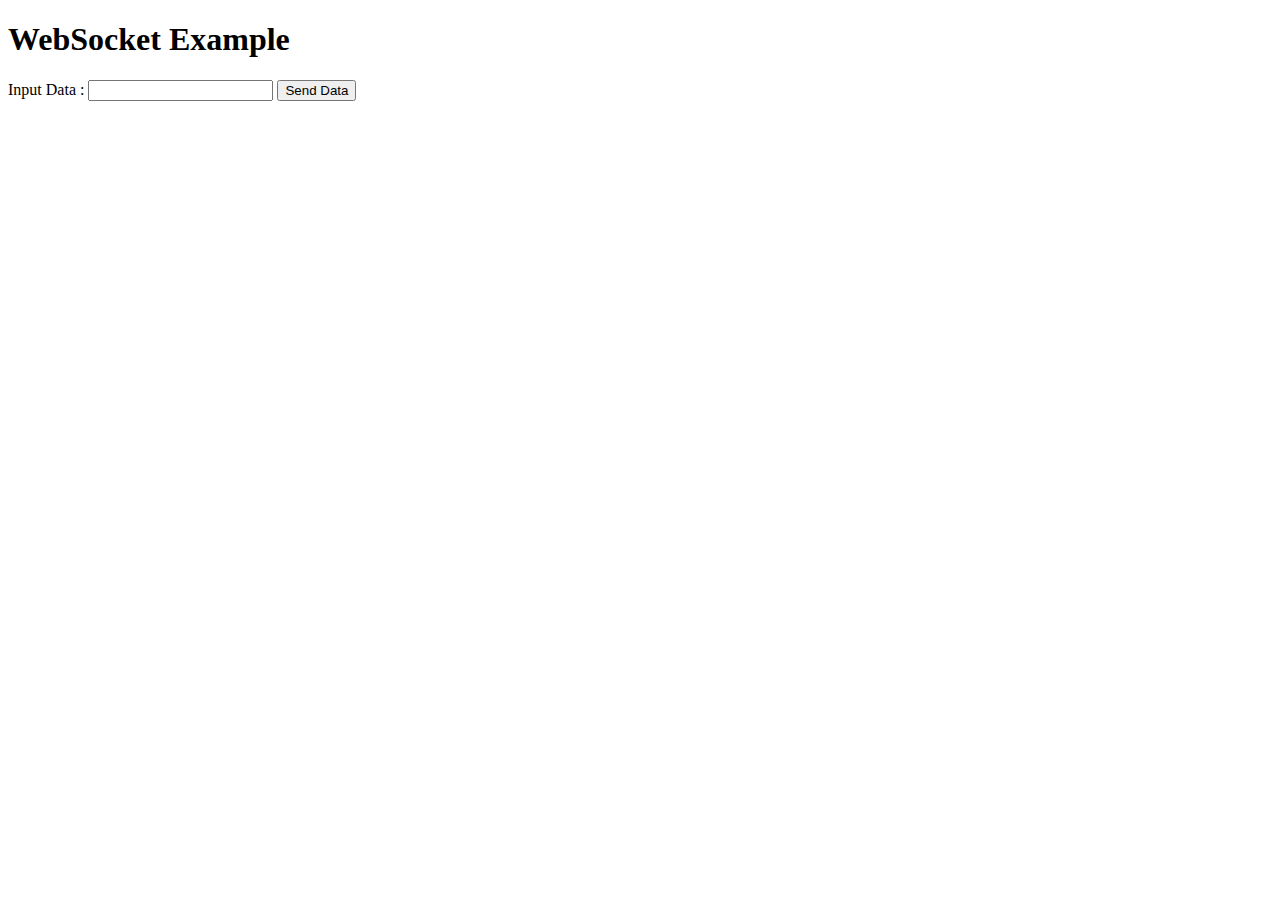
<file: index.html>
<!DOCTYPE html>
<html lang="en">
  <head>
    <meta charset="utf-8">
    <meta name="viewport" content="width=device-width, initial-scale=1">
    <title>Page Title</title>
    <link rel="stylesheet" href="styles.css">
  </head>
  <body>
    <h1>WebSocket Example</h1>
    <form id="form" type=submit action="" method="get">
      <label for="text">Input Data :</label>
      <input id="input" name="message"></input>
      <input type="submit" value="Send Data" />
    </form>
  </body>

  <script type="module" src="index.js" defer></script>
</html>
</file>
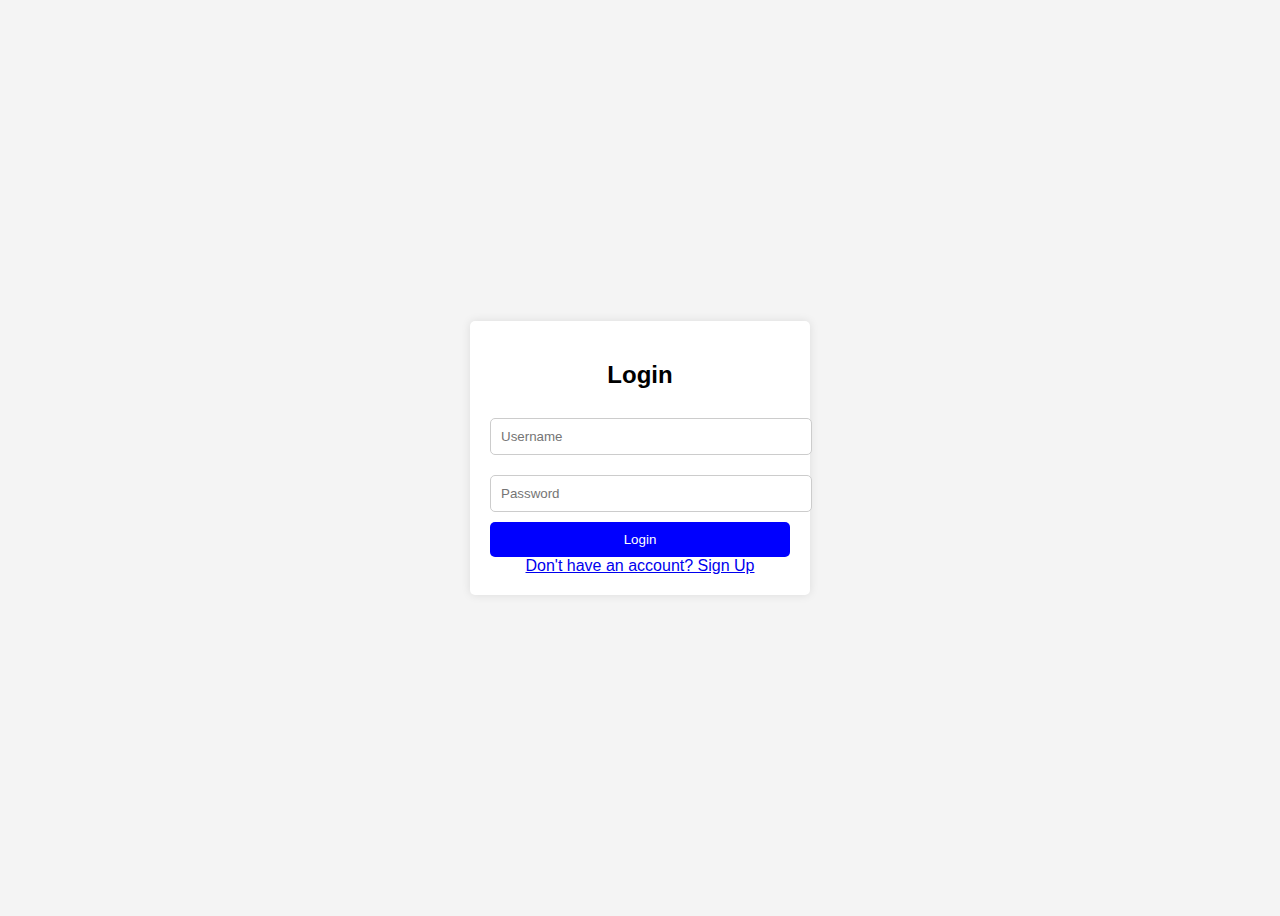
<file: game.html>
<!DOCTYPE html>
<html>
  <head>
    <meta charset="utf-8">
    <title>Connect Four</title>


    <!--<link rel="stylesheet" href="https://maxcdn.bootstrapcdn.com/bootstrap/3.3.7/css/bootstrap.min.css" integrity="sha384-BVYiiSIFeK1dGmJRAkycuHAHRg32OmUcww7on3RYdg4Va+PmSTsz/K68vbdEjh4u" crossorigin="anonymous">-->
    <link rel="stylesheet" href="style.css">

  </head>
  <body>
    <div class="container" align='center'>
      <h1>Welcome to Connect Four!</h1>
      <h3>Let's get started!</h3>
        <table class="board">
        <tr>
          <td><button id="board_btn" type="button"></button></td>
          <td><button id="board_btn" type="button"></button></td>
          <td><button id="board_btn" type="button"></button></td>
          <td><button id="board_btn" type="button"></button></td>
          <td><button id="board_btn" type="button"></button></td>
          <td><button id="board_btn" type="button"></button></td>
          <td><button id="board_btn" type="button"></button></td>
        </tr>
        <tr>
          <td><button id="board_btn" type="button"></button></td>
          <td><button id="board_btn" type="button"></button></td>
          <td><button id="board_btn" type="button"></button></td>
          <td><button id="board_btn" type="button"></button></td>
          <td><button id="board_btn" type="button"></button></td>
          <td><button id="board_btn" type="button"></button></td>
          <td><button id="board_btn" type="button"></button></td>
        </tr>
        <tr>
          <td><button id="board_btn" type="button"></button></td>
          <td><button id="board_btn" type="button"></button></td>
          <td><button id="board_btn" type="button"></button></td>
          <td><button id="board_btn" type="button"></button></td>
          <td><button id="board_btn" type="button"></button></td>
          <td><button id="board_btn" type="button"></button></td>
          <td><button id="board_btn" type="button"></button></td>
        </tr>
        <tr>
          <td><button id="board_btn" type="button"></button></td>
          <td><button id="board_btn" type="button"></button></td>
          <td><button id="board_btn" type="button"></button></td>
          <td><button id="board_btn" type="button"></button></td>
          <td><button id="board_btn" type="button"></button></td>
          <td><button id="board_btn" type="button"></button></td>
          <td><button id="board_btn" type="button"></button></td>
        </tr>
        <tr>
          <td><button id="board_btn" type="button"></button></td>
          <td><button id="board_btn" type="button"></button></td>
          <td><button id="board_btn" type="button"></button></td>
          <td><button id="board_btn" type="button"></button></td>
          <td><button id="board_btn" type="button"></button></td>
          <td><button id="board_btn" type="button"></button></td>
          <td><button id="board_btn" type="button"></button></td>
        </tr>
        <tr>
          <td><button id="board_btn" type="button"></button></td>
          <td><button id="board_btn" type="button"></button></td>
          <td><button id="board_btn" type="button"></button></td>
          <td><button id="board_btn" type="button"></button></td>
          <td><button id="board_btn" type="button"></button></td>
          <td><button id="board_btn" type="button"></button></td>
          <td><button id="board_btn" type="button"></button></td>
        </tr>
    </table>

    </div>

    <div id = "scoreboard" align='center'>
      <big><u>SCORE:</u></big>
      <p>Player 1: </p>
      <p>Player 2: </p>
      <hr>
      <big><u>HISTORY:</u></big>
      <ul style = "list-style: none; padding-left: 0;"> <!--Keeps track of last 10 games-->
        <li>Game 1: </li>
        <li>Game 2: </li>
        <li>Game 3: </li>
        <li>Game 4: </li>
        <li>Game 5: </li>
        <li>Game 6: </li>
        <li>Game 7: </li>
        <li>Game 8: </li>
        <li>Game 9: </li>
        <li>Game 10:</li>
      </ul>
    </div>
    
  </script>
    <script
    src="https://code.jquery.com/jquery-3.1.1.min.js"
    integrity="sha256-hVVnYaiADRTO2PzUGmuLJr8BLUSjGIZsDYGmIJLv2b8="
    crossorigin="anonymous">
    </script>
    <script type="module" src='game.js' defer>

    </script>
  </body>
</html>
</file>
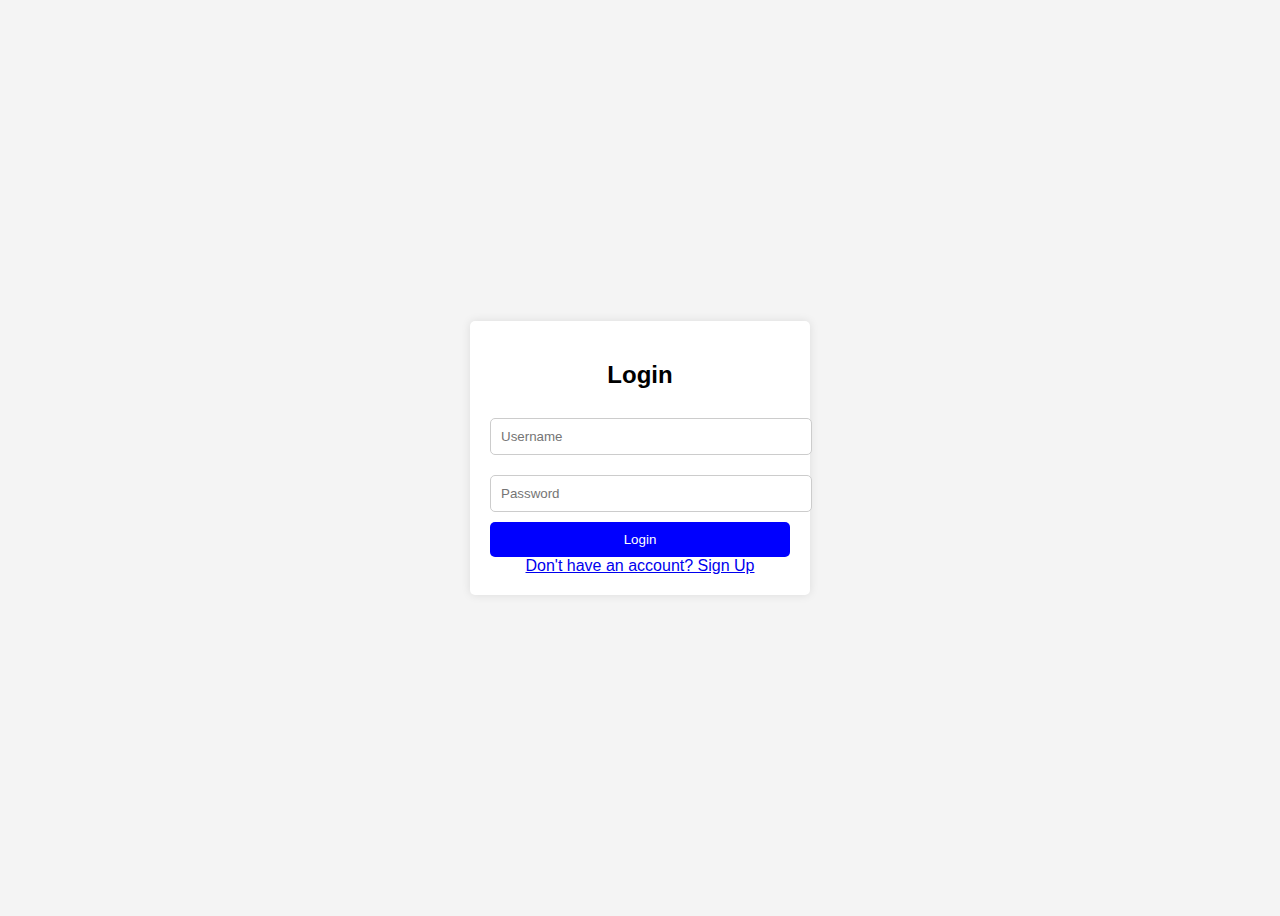
<file: login.html>
<!DOCTYPE html>
<html lang="en">
<head>
    <meta charset="UTF-8">
    <meta name="viewport" content="width=device-width, initial-scale=1.0">
    <title>Login Form</title>
    <style>
        body {
            font-family: Arial, sans-serif;
            display: flex;
            justify-content: center;
            align-items: center;
            height: 100vh;
            background-color: #f4f4f4;
        }
        .login-container {
            background: white;
            padding: 20px;
            border-radius: 5px;
            box-shadow: 0px 0px 10px rgba(0, 0, 0, 0.1);
            width: 300px;
            text-align: center;
        }
        .login-container input {
            width: 100%;
            padding: 10px;
            margin: 10px 0;
            border: 1px solid #ccc;
            border-radius: 5px;
        }
        .login-container button {
            width: 100%;
            padding: 10px;
            background: blue;
            color: white;
            border: none;
            border-radius: 5px;
            cursor: pointer;
        }
        .login-container button:hover {
            background: darkblue;
        }
    </style>
</head>
<body>
    <div class="login-container">
        <h2>Login</h2>
        <form id="loginForm">
            <input type="text" id="username" placeholder="Username" required>
            <input type="password" id="password" placeholder="Password" required>
            <button type="submit">Login</button>
            <a href="signup.html">Don't have an account? Sign Up</a>
        </form>
    </div>

    </body>

  <script type="module" src="./login.js" defer></script>
</html>
</file>
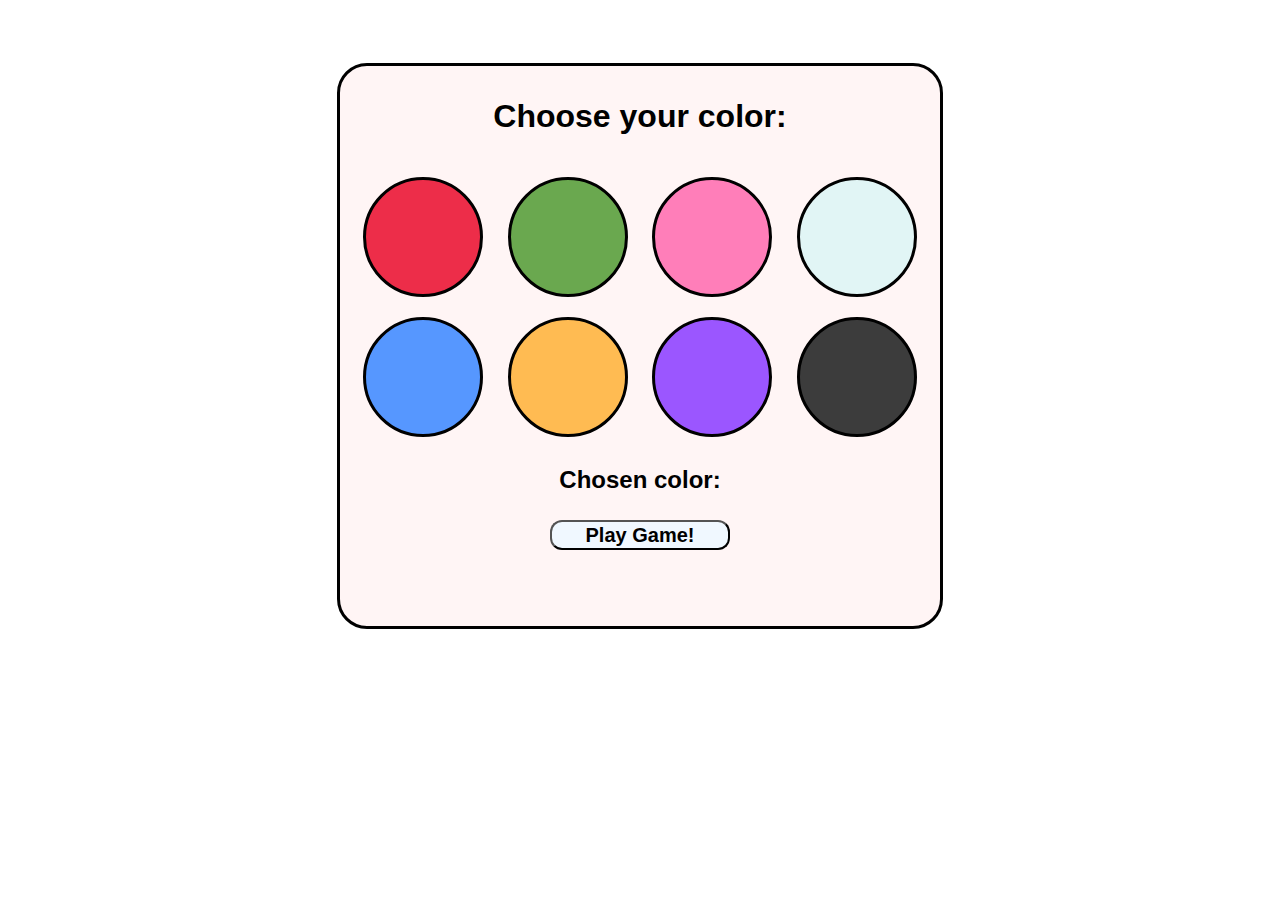
<file: select.html>
<!DOCTYPE html>
<html>
    <head>
        <meta charset="utf-8">
        <title>Connect Four</title>
        <link rel="stylesheet" href="style.css">    
    </head>
    <body>
        <form id="selectMenu" action="game.html" method="GET">
            <div align="center" style="margin: 18px">
            </div>

            <div align="center">
                <h3 style="font-size: 32px;">Choose your color:</h3>
                <input type="hidden" name="colorValue" id="colorValue">
                <input type="hidden" name="colorName" id="colorName">
                <input type="button" class="colorButton" style="background-color: rgb(237, 45, 73)">
                <input type="button" class="colorButton" style="background-color: rgb(106, 168, 79)">
                <input type="button" class="colorButton" style="background-color: rgb(255, 126, 185)">
                <input type="button" class="colorButton" style="background-color: rgb(225, 245, 245)">
                <input type="button" class="colorButton" style="background-color: rgb(86, 151, 255)">
                <input type="button" class="colorButton" style="background-color: rgb(255, 187, 82)">
                <input type="button" class="colorButton" style="background-color: rgb(155, 86, 255)">
                <input type="button" class="colorButton" style="background-color: rgb(60, 60, 60)">
                <h2>Chosen color: </h2>
            </div>
            <div align="center" style="margin: 26px">
                <button type="submit" id="submitButton" style="height:30px; width:180px; border-radius: 12px; font-size: 20px; text-align: center;">Play Game!</button>
            </div>
        <form>
    <script
        src="https://code.jquery.com/jquery-3.1.1.min.js"
        integrity="sha256-hVVnYaiADRTO2PzUGmuLJr8BLUSjGIZsDYGmIJLv2b8="
        crossorigin="anonymous">
    </script>

        <script type="module" src="selectScript.js" defer></script>

    </body>
</html>
</file>
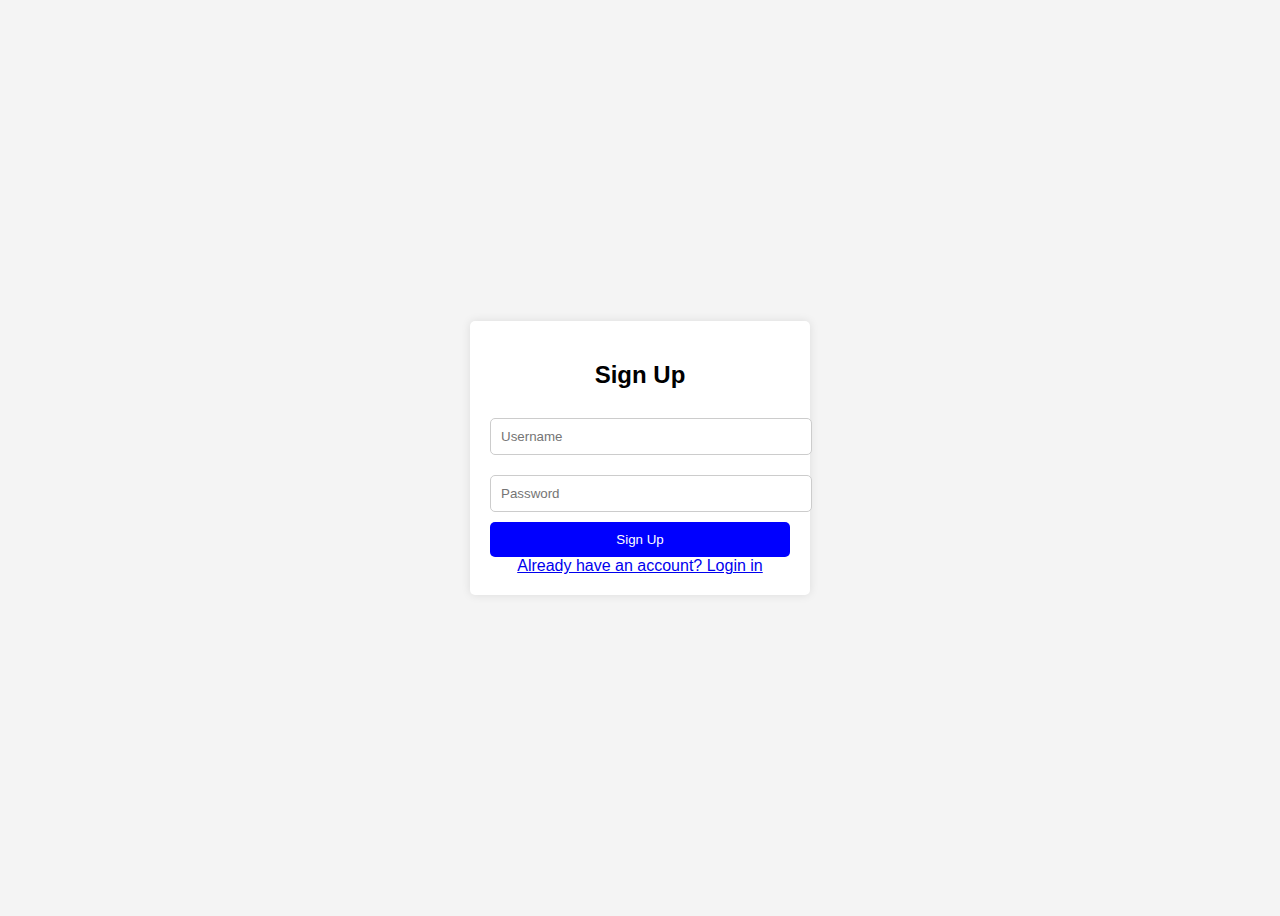
<file: signup.html>
<!DOCTYPE html>
<html lang="en">
<head>
    <meta charset="UTF-8">
    <meta name="viewport" content="width=device-width, initial-scale=1.0">
    <title>Login Form</title>
    <script type="text/javascript" src="./signup.js" defer></script>
    <style>
        body {
            font-family: Arial, sans-serif;
            display: flex;
            justify-content: center;
            align-items: center;
            height: 100vh;
            background-color: #f4f4f4;
        }
        .signup-container {
            background: white;
            padding: 20px;
            border-radius: 5px;
            box-shadow: 0px 0px 10px rgba(0, 0, 0, 0.1);
            width: 300px;
            text-align: center;
        }
        .signup-container input {
            width: 100%;
            padding: 10px;
            margin: 10px 0;
            border: 1px solid #ccc;
            border-radius: 5px;
        }
        .signup-container button {
            width: 100%;
            padding: 10px;
            background: blue;
            color: white;
            border: none;
            border-radius: 5px;
            cursor: pointer;
        }
        .signup-container button:hover {
            background: darkblue;
        }
    </style>
</head>
<body>
    <div class="signup-container">
        <h2>Sign Up</h2>
        <form id="loginForm">
            <input type="text" id="username" placeholder="Username" required>
            <input type="password" id="password" placeholder="Password" required>
            <button id="sign-up-btn"  type="submit">Sign Up</button>
            <a href="login.html">Already have an account? Login in</a>
        </form>
    </div>
</body>
</html>
</file>
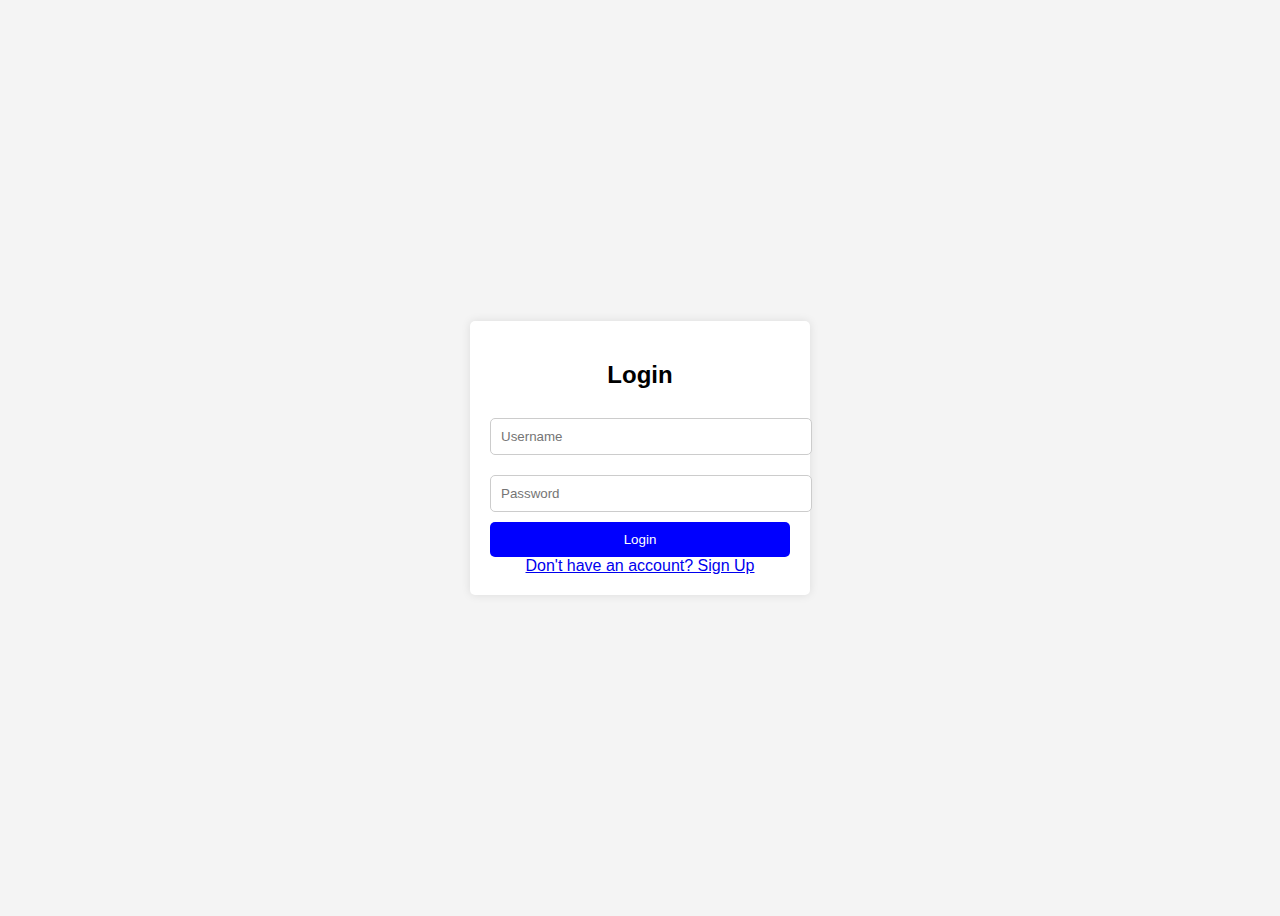
<file: waiting-room.html>
<!DOCTYPE html>
<html lang="en">
<head>
  <meta charset="UTF-8">
  <title>Waiting Room</title>
  <script type="module" src="./waiting-room.js" defer></script>
  <style>
    body {
      font-family: Arial, sans-serif;
      background: #f5f5f5;
      text-align: center;
      padding-top: 100px;
    }

    #status {
      font-size: 1.5em;
      margin-bottom: 20px;
    }

    #players {
      margin-top: 20px;
      font-size: 1.2em;
    }
  </style>
</head>
<body>
  <h1>Waiting Room</h1>
  <div id="status">Connecting to server...</div>
  <div id="players">Players in room: <span id="playerCount">0</span></div>

  </body>

</html>
</file>
<file: styles.css>
body{
}
</file>
<file: style.css>
body {
  background-image: url('https://pbs.twimg.com/media/GBonGP3acAAzzEQ?format=jpg&name=4096x4096');
  background-size: cover;
  background-repeat: repeat;
  background-position: center bottom;
  display: flex;
  align-items: center;
  justify-content: center;
  min-height: 75vh;
  font-family:'Gill Sans', 'Gill Sans MT', Calibri, 'Trebuchet MS', sans-serif;
  font-weight: 600;
}

input {
  font-family:'Gill Sans', 'Gill Sans MT', Calibri, 'Trebuchet MS', sans-serif;
}

button {  
  font-family:'Gill Sans', 'Gill Sans MT', Calibri, 'Trebuchet MS', sans-serif;
  font-weight: 600;
  align-self: center; 
  border-radius: 10px;
  background-color: rgb(240, 248, 255);
  cursor: pointer;
}

button:active {
  background-color: rgb(200, 208, 215);
  transform: translatey(2px);
}

.board button {
  width: 100px;
  height: 100px;
  background-color: rgb(138, 138, 138);
  border-radius: 50%;
  border: 2px solid black;
  margin: 1px;
}

#scoreboard {
  width: 250px;
  height: 400px;
  background-color: white;
  border: 4px solid black;
  border-radius: 12px;
  font-size: large;
  margin: 25px;
  padding:10px;
}

.colorButton {
  width: 120px;
  height: 120px;
  margin: 10px;
  border-radius: 50%;
  border: 3px solid black;
  transition-duration: 0.45s;
  cursor: pointer;
  background-position: center;
}

.colorButton:hover {
  transform: scale(1.2) perspective(1px)
}

#selectMenu {
  border: 3px solid black;
  background-color: rgb(255, 245, 245);
  width: 600px;
  height: 560px;
  border-radius: 30px;
}
</file>
